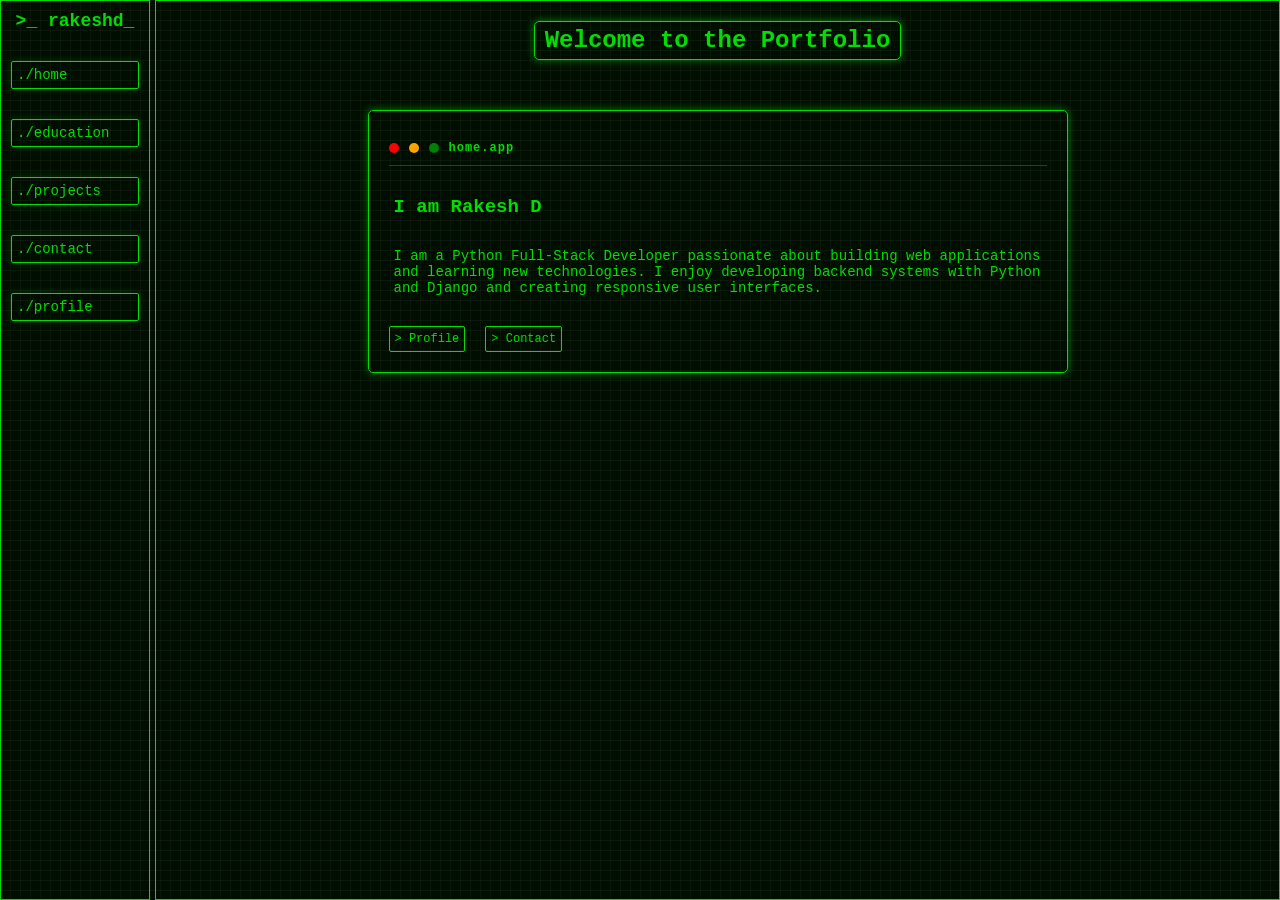
<file: index.html>
<!DOCTYPE html>
<html lang="en">

<head>
    <meta charset="UTF-8">
    <meta name="viewport" content="width=device-width, initial-scale=1.0">
    <title>Rakesh D - Portfolio</title>
    <link rel="stylesheet" href="./css/style.css">
</head>

<body>

    <nav>


        <h1 id="logo">rakeshd</h1>
        <ul>
            <a href="../">
                <li>Home</li>
            </a>
           
            <a href="./education.html">
                <li>Education</li>
            </a>
             <a href="./projects.html">
                <li>projects</li>
            </a>
            <a href="./contact.html">
                <li>Contact</li>
            </a>
            <a href="./profile.html">
                <li>Profile</li>
            </a>
        </ul>

    </nav>

    <main>
        <div class="welcome">
            <h1>Welcome to the Portfolio</h1>
        </div>
        <div class="intro">
            <div class="terminal-head">
                <div class="ter-color"> </div>
                <div class="ter-color"> </div>
                <div class="ter-color"> </div>
                
                <p>home.app</p>
            </div>
            <h1 id="hero-name">I am Rakesh D</h1>
            <p id="hero-occupy">I am a Python Full-Stack Developer passionate about building web applications and
                learning
                new technologies. I enjoy developing backend systems with Python and Django and creating responsive user
                interfaces.</p>
            <div class="links">
                <a href="./profile.html">Profile</a>

                <a href="./contact.html">Contact</a>
            </div>
        </div>


    </main>

</body>

</html>
</file>
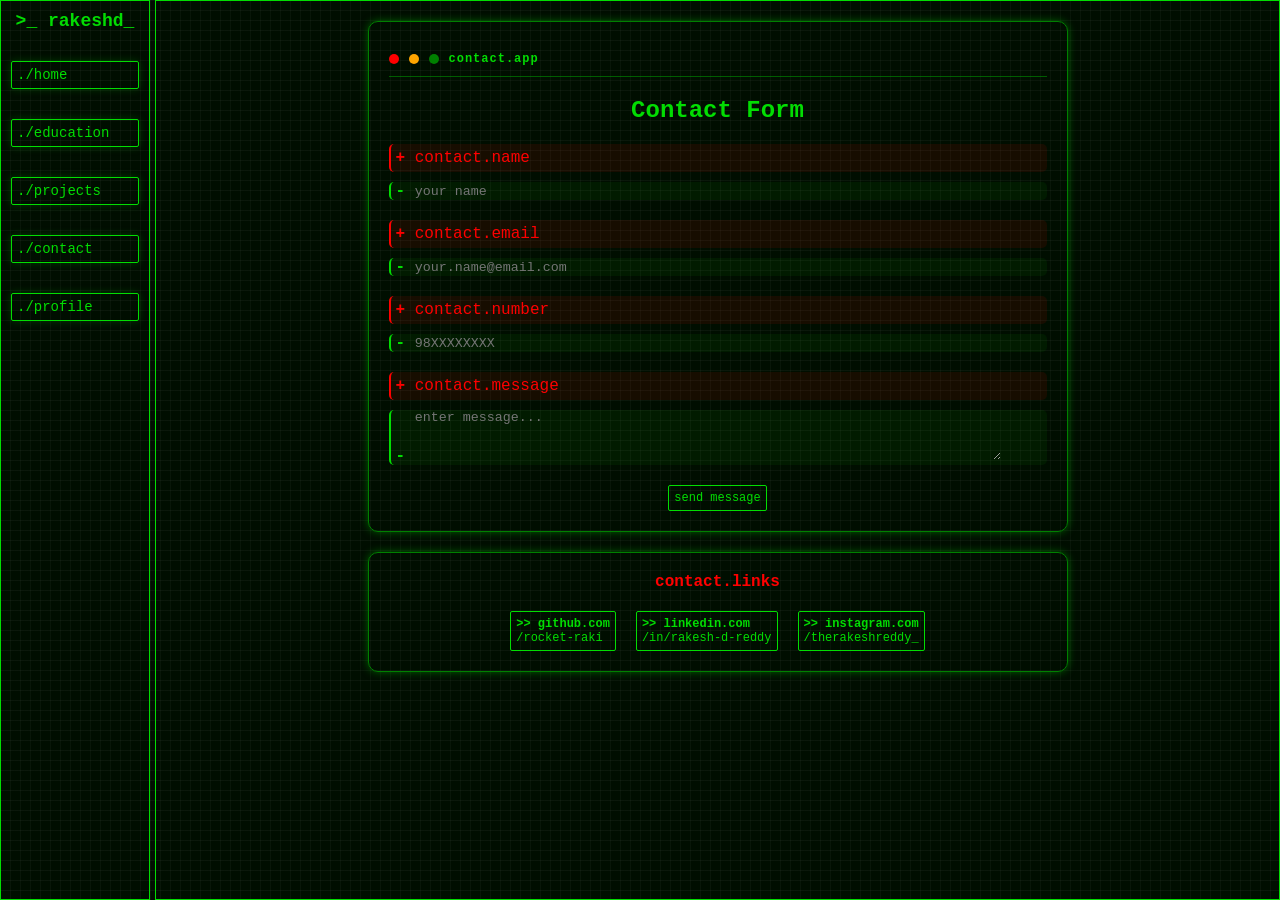
<file: contact.html>
<!DOCTYPE html>
<html lang="en">

<head>
    <meta charset="UTF-8">
    <meta name="viewport" content="width=device-width, initial-scale=1.0">
    <title>Contact</title>

    <link rel="stylesheet" href="./css/contact.css">
</head>

<body>

    <nav>


        <h1 id="logo">rakeshd</h1>
        <ul>
            <a href="../">
                <li>Home</li>
            </a>

            <a href="./education.html">
                <li>Education</li>
            </a>
            <a href="./projects.html">
                <li>projects</li>
            </a>
            <a href="./contact.html">
                <li>Contact</li>
            </a>
            <a href="./profile.html">
                <li>Profile</li>
            </a>
        </ul>

    </nav>

    <main>

        <div class="content">
            <div class="terminal-head">
                <div class="ter-color"> </div>
                <div class="ter-color"> </div>
                <div class="ter-color"> </div>

                <p>contact.app</p>
            </div>

            <div class="contact">
                <form action="">
                    <h2>Contact Form</h2>
                    <div class="console">
                        <p class="console-i">contact.name </p>
                        <p class="console-o"><input type="text" name="name" id="" placeholder="your name " required></p>
                    </div>
                    <div class="console">
                        <p class="console-i">contact.email </p>
                        <p class="console-o"><input type="email" name="email" id="" placeholder="your.name@email.com" required>
                        </p>
                    </div>
                    <div class="console">
                        <p class="console-i">contact.number </p>
                        <p class="console-o"> <input type="number" name="" id="" placeholder="98XXXXXXXX" required>
                        </p>
                    </div>
                    <div class="console">
                        <p class="console-i">contact.message </p>
                        <p class="console-o"> <textarea name="" id="" placeholder="enter message..."></textarea>

                        </p>
                    </div>
                    <button type="submit">send message</button>
                </form>
            </div>


        </div>

        <div class="content">
            <p>contact.links</p>
            <div class="links">

                <a href="">github.com <p>/rocket-raki</p></a>
                <a href=" ">linkedin.com <p>/in/rakesh-d-reddy</p></a>
                <a href=" ">instagram.com <p>/therakeshreddy_</p></a>
            </div>
        </div>

    </main>

</body>

</html>
</file>
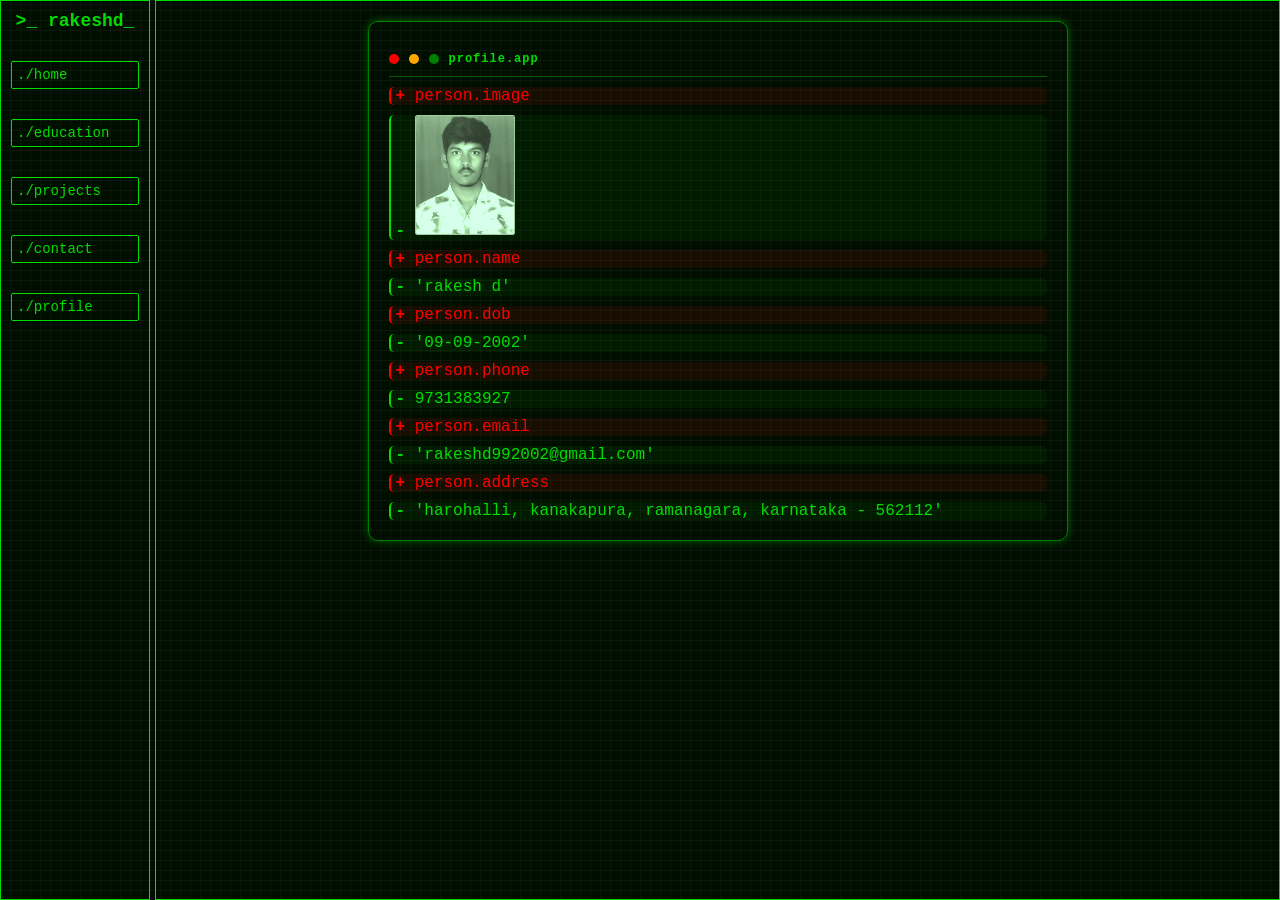
<file: profile.html>
<!DOCTYPE html>
<html lang="en">

<head>
    <meta charset="UTF-8">
    <meta name="viewport" content="width=device-width, initial-scale=1.0">
    <title>Profile</title>

    <link rel="stylesheet" href="./css/profile.css">
</head>

<body>

    <nav>


        <h1 id="logo">rakeshd</h1>
        <ul>
            <a href="../">
                <li>Home</li>
            </a>

            <a href="./education/">
                <li>Education</li>
            </a>
            <a href="./about/">
                <li>projects</li>
            </a>
            <a href="./contact">
                <li>Contact</li>
            </a>
            <a href="./profile">
                <li>Profile</li>
            </a>
        </ul>

    </nav>

    <main>

        <div class="content">
            <div class="terminal-head">
                <div class="ter-color"> </div>
                <div class="ter-color"> </div>
                <div class="ter-color"> </div>

                <p>profile.app</p>
            </div>
            <div class="top">

                <div class="console">
                    <p class="console-i">person.image </p>
                    <p class="console-o"><img src="../res/img/profile-imagejpg.jpg" alt=""></p> 
                </div>
            </div>
            <div class="console">
                <p class="console-i">person.name </p>
                <p class="console-o">'rakesh d'</p>

                <p class="console-i">person.dob </p>
                <p class="console-o">'09-09-2002' </p>

                <p class="console-i">person.phone </p>
                <p class="console-o">9731383927  </p>

                <p class="console-i">person.email </p>
                <p class="console-o">'rakeshd992002@gmail.com'</p>

                <p class="console-i">person.address </p>
                <p class="console-o">'Harohalli, Kanakapura, Ramanagara, Karnataka - 562112' </pre>
                </p>
            </div>

        </div>

    </main>

</body>

</html>
</file>
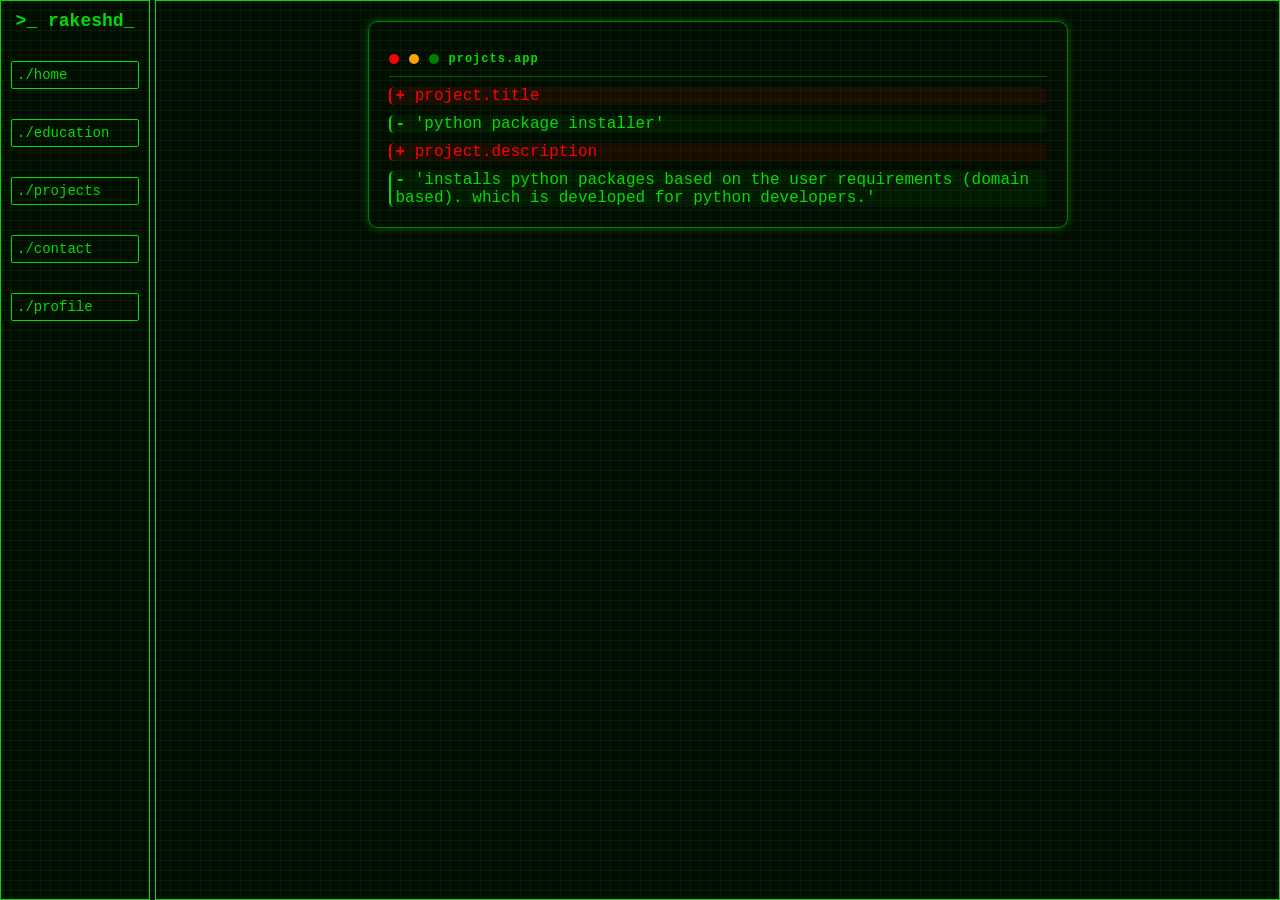
<file: projects.html>
<!DOCTYPE html>
<html lang="en">

<head>
    <meta charset="UTF-8">
    <meta name="viewport" content="width=device-width, initial-scale=1.0">
    <title>Projecst</title>

    <link rel="stylesheet" href="./css/profile.css">
</head>

<body>

    <nav>


        <h1 id="logo">rakeshd</h1>
        <ul>
            <a href="../">
                <li>Home</li>
            </a>

            <a href="./education.html">
                <li>Education</li>
            </a>
            <a href="./projects.html">
                <li>projects</li>
            </a>
            <a href="./contact.html">
                <li>Contact</li>
            </a>
            <a href="./profile.html">
                <li>Profile</li>
            </a>
        </ul>

    </nav>

    <main>

        <div class="content">
            <div class="terminal-head">
                <div class="ter-color"> </div>
                <div class="ter-color"> </div>
                <div class="ter-color"> </div>

                <p>projcts.app</p>
            </div>
            <div class="top">

                <div class="console">
                    <p class="console-i">project.title </p>
                    <p class="console-o">'python package installer'</p>
                    <!-- <p class="console-o"><img src="../res/img/profile-imagejpg.jpg" alt=""></p>     -->
                </div>
            </div>
            <div class="console">
                <p class="console-i">project.description </p>
                <p class="console-o">'Installs python packages based on the user requirements
                    (domain based). Which is developed for Python developers.'</p>

            </div>

        </div>

    </main>

</body>

</html>
</file>
<file: css/style.css>
:root {

    --border-color: rgb(2, 221, 2);
    --bg-color: rgb(0, 14, 0);
    --text-color: rgb(2, 221, 2);
}


* {
    margin: 0;
    padding: 0;
    box-sizing: border-box;
    font-family: Courier New, monospace;
    color: var(--text-color);
}

html,
body {
    width: 100%;
    height: 100%;
}


body {

    margin: 0;
    height: 100vh;

    background-color: var(--bg-color);

    background-image:
        linear-gradient(rgba(252, 252, 252, 0.044) 1px, transparent 1px),
        linear-gradient(90deg, rgba(251, 251, 251, 0.037) 1px, transparent 1px);

    background-size: 10px 10px;

}


body {
    display: grid;
    grid-template-columns: 150px 1fr;
    grid-template-areas:
        "nav main";
    gap: 5px;
}



nav {
    grid-area: nav;
}

main {
    grid-area: main;
}

nav {
    /* width: 150px; */
    height: 100vh;
    display: flex;
    flex-direction: column;
    border: 1px solid var(--border-color);
    padding: 10px;
    row-gap: 30px;
    /* position: fixed; */
    /* left: 0; */
    /* top: 0; */

}


nav ul {
    list-style: none;
    display: flex;
    flex-direction: column;
    row-gap: 30px;

}

nav ul li {

    /* border: 1px solid; */
    width: fit-content;
    height: fit-content;

}

nav ul a {
    text-decoration: none;
    border-radius: 2px;
    border: 1px solid;
    width: 100%;
    padding: 5px 5px;
    outline: var(--border-color);
    font-size: 14px;
    text-transform: lowercase;
    box-shadow: 0px 0px 8px rgba(0, 155, 0, 0.3);

}

nav ul li::before {
    content: './';
}

nav ul a:hover {
    background-color: rgb(3, 41, 3);
    /* background-color: var(--text-color);

    li {
        color: black;

    } */

}


#logo {
    text-decoration: none;
    text-transform: lowercase;
    font-size: 18px;
    font-weight: 600;

    /* border-left: 3px solid;
        border-right: 3px solid; */
    border-radius: 5px;
    text-align: center;
    padding: 0 4px;
    width: 100%;

}

#logo::before {
    content: '>_ ';
}

@keyframes blink {

    0%,
    50% {
        opacity: 1;
    }

    51%,
    100% {
        opacity: 0;
    }
}

#logo::after {
    content: '_ ';
    animation: blink 1s infinite linear;
    font-weight: 100;
}

@media (max-width:620px) {
    body {
        display: fle;
        grid-template-columns: auto;
        grid-template-rows: 1fr;
        grid-template-areas:
            "main"
            "nav ";
        gap: 0;
    }

    nav {
        width: 100%;
        padding: 20px 10px;
        height: fit-content;
        bottom: 0;
        top: auto;
        position: fixed;
    }

    nav ul {
        flex-direction: row;
        gap: 10px;
        justify-content: space-between;
        overflow-x: scroll;
        scrollbar-width: none;

    }

    nav ul li {

        /* border: 1px solid; */
        width: fit-content;
        height: fit-content;


    }

    nav ul a {
        border: 1px solid;
        width: 100%;
        padding: 5px;
    }

    #logo {
        display: none;

    }



}


/* -----------------------------------NAV BAR COMPLETED------------------------------- */



/* ----------------------------------------MAIN STARTS-------------------------------- */


main {
    border: 1px solid;
    padding: 20px;
    display: flex;
    row-gap: 50px;
    
    /* justify-content:center; */
    flex-direction: column;
    /* justify-content: center; */
    align-items: center;
}

.welcome h1 {
    /* border-left: 2px solid;
    border-right: 2px solid;
    border-radius: 5px;
    border-left-color: rgb(0, 123, 255);
    border-right-color: rgb(0, 123, 255); */
    border: 1px solid;
    border-radius: 5px;
    padding: 5px 10px;
    font-size: 24px;
    box-shadow: 0px 0px 8px rgba(0, 255, 0, 0.479);
    /* background-color: rgba(0, 123, 255, 0.093); */
    /* color: rgb(0, 187, 255); */

}

.intro {
    display: flex;
    flex-direction: column;
    row-gap: 30px;
    /* border-left: 1px solid; */
    padding: 20px 20px;
    border-radius: 5px;
    border: 1px solid;
    max-width: 700px;
    box-shadow: 0px 0px 8px rgba(0, 255, 0, 0.479);
}

#hero-name {
    /* border-left: 2px solid;
    border-radius: 5px;
    border-left-color: red ; */
    padding: 0 5px;
    font-size: 19px;
    font-weight: bold;
    /* background-color: rgba(255, 0, 0, 0.090); */
    /* color: red; */
}

#hero-occupy {
    /* border-left: 2px solid;
    border-radius: 5px;
    border-left-color: var(--text-color) ; */
    padding: 0 5px;
    font-size: 14px;
    /* background-color: rgba(0, 128, 0, 0.093);
    color: var(--text-color); */
}


.links {
    display: flex;
    flex-direction: row;
    gap: 20px;

    a {
        border: 1px solid;
        padding: 5px;
        font-size: 12px;
        text-decoration: none;
        border-radius: 2px;
        outline: none;

    }

    a::before {
        content: '> ';
    }

    a:hover {
        background-color: rgba(39, 255, 1, 0.10);
    }
}

.terminal-head {
    width: 100%;
    /* border: 1px solid; */
    padding: 10px 0;
    border-bottom: 1px solid rgba(1, 143, 1, 0.604);
    display: flex;
    align-items: center;
    gap: 10px;
    flex-direction: row;
    p{
        font-size: 12px;
        font-weight: bold;
        letter-spacing: 1px;
    }
}

.ter-color {
    /* border: 1px solid; */
    width: 10px;
    height: 10px;
    border-radius: 50%;
}

.ter-color:nth-child(1) {

    background-color: red;
}
.ter-color:nth-child(2) {

    background-color: orange;
}
.ter-color:nth-child(3) {

    background-color: green;
}

@media (max-width:620px) {
    .welcome h1 {
        padding: 0 5px;
        font-size: 20px;
    }

}












/* -----------------------------------------MAIN COMPLETED--------------------------------- */
</file>
<file: css/contact.css>
:root {

    --border-color: rgb(2, 221, 2);
    --bg-color: rgb(0, 14, 0);
    --text-color: rgb(2, 221, 2);
}


* {
    margin: 0;
    padding: 0;
    box-sizing: border-box;
    font-family: Courier New, monospace;
    color: var(--text-color);
    user-select: none;
    -webkit-user-drag: none;
    -moz-user-select: none;
    
}

html,
body {
    width: 100%;
    height: 100%;
}


body {

    margin: 0;
    height: 100vh;

    background-color: var(--bg-color);

    background-image:
        linear-gradient(rgba(252, 252, 252, 0.044) 1px, transparent 1px),
        linear-gradient(90deg, rgba(251, 251, 251, 0.037) 1px, transparent 1px);

    background-size: 10px 10px;

}


body {
    display: grid;
    grid-template-columns: 150px 1fr;
    grid-template-areas:
        "nav main";
    gap: 5px;
}



nav {
    grid-area: nav;
}

main {
    grid-area: main;
}

nav {
    /* width: 150px; */
    height: 100vh;
    display: flex;
    flex-direction: column;
    border: 1px solid var(--border-color);
    padding: 10px;
    row-gap: 30px;
    /* position: fixed; */
    /* left: 0; */
    /* top: 0; */

}


nav ul {
    list-style: none;
    display: flex;
    flex-direction: column;
    row-gap: 30px;

}

nav ul li {

    /* border: 1px solid; */
    width: fit-content;
    height: fit-content;

}

nav ul a {
    text-decoration: none;
    border-radius: 2px;
    border: 1px solid;
    width: 100%;
    padding: 5px 5px;
    outline: var(--border-color);
    font-size: 14px;
    text-transform: lowercase;
    box-shadow: 0px 0px 8px rgba(0, 155, 0, 0.3);

}

nav ul li::before {
    content: './';
}

nav ul a:hover {
    background-color: rgb(3, 41, 3);
    /* background-color: var(--text-color); */

    /* li {
        color: black;

    } */

}


#logo {
    text-decoration: none;
    text-transform: lowercase;
    font-size: 18px;
    font-weight: 600;

    /* border-left: 3px solid;
        border-right: 3px solid; */
    border-radius: 5px;
    text-align: center;
    padding: 0 4px;
    width: 100%;

}

#logo::before {
    content: '>_ ';
}

@keyframes blink {

    0%,
    50% {
        opacity: 1;
    }

    51%,
    100% {
        opacity: 0;
    }
}

#logo::after {
    content: '_ ';
    animation: blink 1s infinite linear;
    font-weight: 100;
}

@media (max-width:620px) {
    body {
        display: fle;
        grid-template-columns: auto;
        grid-template-rows: 1fr;
        grid-template-areas:
            "main"
            "nav ";
        gap: 0;
    }

    nav {
        width: 100%;
        padding: 20px 10px;
        height: fit-content;
        bottom: 0;
        top: auto;
        position: fixed;
    }

    nav ul {
        flex-direction: row;
        gap: 10px;
        justify-content: space-between;
        overflow-x: scroll;
        scrollbar-width: none;

    }

    nav ul li {

        /* border: 1px solid; */
        width: fit-content;
        height: fit-content;


    }

    nav ul a {
        border: 1px solid;
        width: 100%;
        padding: 5px;
    }

    #logo {
        display: none;

    }



}


/* -----------------------------------NAV BAR COMPLETED------------------------------- */



/* ----------------------------------------MAIN STARTS-------------------------------- */


main {
    display: flex;
    flex-direction: column;
    align-items: center;
    row-gap: 20px;
    border: 1px solid;
    width: 100%;
    height: 100%;
    padding: 20px;
}

main .content {
    border: 1px solid green;
    height: fit-content;
    width: 100%;
    max-width: 700px;
    align-items: center;
    padding: 20px;
    border-radius: 10px;
    display: flex;
    flex-direction: column;
    row-gap: 20px;
    box-shadow: 0px 0px 8px rgba(0, 155, 0, 0.579);

}



.terminal-head {
    width: 100%;
    /* border: 1px solid; */
    padding: 10px 0;
    border-bottom: 1px solid rgba(1, 143, 1, 0.604);
    display: flex;
    align-items: center;
    gap: 10px;
    flex-direction: row;

    p {
        font-size: 12px;
        font-weight: bold;
        letter-spacing: 1px;
    }
}

.ter-color {
    /* border: 1px solid; */
    width: 10px;
    height: 10px;
    border-radius: 50%;
}

.ter-color:nth-child(1) {

    background-color: red;
}

.ter-color:nth-child(2) {

    background-color: orange;
}

.ter-color:nth-child(3) {

    background-color: green;
}


.console {
    /* border: 1px solid; */
    width: 100%;
    text-transform: lowercase;
    display: flex;
    flex-direction: column;
    row-gap: 10px;
}

.console-i {
    border-left: 2px solid rgb(255, 0, 0);
    border-radius: 5px;
    padding: 5px;
    
    width: 100%;
    
    height: fit-content;
    background-color: rgba(255, 0, 0, 0.09);
    color: red;


}

.console-o {
    border-left: 2px solid var(--text-color);
    border-radius: 5px;
    padding-left: 5px;
    height: fit-content;
    width: 100%;
    background-color: rgba(26, 255, 0, 0.056);
    color: var(--text-color);
}

.console-i::before {
    content: '+ ';
    font-weight: bold;
}

.console-o::before {
    content: '- ';
    font-weight: bold;
}



.links {
    display: flex;
    flex-direction: row;
    gap: 20px;

    a {
        border: 1px solid;
        padding: 5px;
        font-size: 12px;
        text-decoration: none;
        border-radius: 2px;
        outline: none;
        font-weight: bold;

        p {
            font-weight: 100;
        }

    }

    a::before {
        content: '>> ';
    }

    a:hover {
        background-color: rgba(39, 255, 1, 0.10);
    }
}


.contact {
    width: 100%;
}

.content>p {
    color: red;
    font-weight: bold;
}

.contact form {
    display: flex;
    width: 100%;
    flex-direction: column;
    row-gap: 20px;
    align-items: center;
}

form input,
form textarea {
    width: 90%;
    background: none;
    outline: none;
    border: 0px;
}



form textarea {
    min-height: 50px;

}

form button {
    width: fit-content;
    border: 1px solid;
    background: none;
    padding: 5px;
    font-size: 12px;
    text-decoration: none;
    border-radius: 2px;
    outline: none;
}

form button:hover {
    background-color: rgba(39, 255, 1, 0.10);
}




@media (max-width:620px) {
    main{
        margin-bottom: 100px;
    }
    .contact {
        max-width: 500px;
    }

    .links {
        display: flex;
        flex-direction: column;
        width: 200px;
    }



}
</file>
<file: css/profile.css>
:root {

    --border-color: rgb(2, 221, 2);
    --bg-color: rgb(0, 14, 0);
    --text-color: rgb(2, 221, 2);
}


* {
    margin: 0;
    padding: 0;
    box-sizing: border-box;
    font-family: Courier New, monospace;
    color: var(--text-color);
}

html,
body {
    width: 100%;
    height: 100%;
}


body {

    margin: 0;
    height: 100vh;

    background-color: var(--bg-color);

    background-image:
        linear-gradient(rgba(252, 252, 252, 0.044) 1px, transparent 1px),
        linear-gradient(90deg, rgba(251, 251, 251, 0.037) 1px, transparent 1px);

    background-size: 10px 10px;

}


body {
    display: grid;
    grid-template-columns: 150px 1fr;
    grid-template-areas:
        "nav main";
    gap: 5px;
}



nav {
    grid-area: nav;
}

main {
    grid-area: main;
}

nav {
    /* width: 150px; */
    height: 100vh;
    display: flex;
    flex-direction: column;
    border: 1px solid var(--border-color);
    padding: 10px;
    row-gap: 30px;
    /* position: fixed; */
    /* left: 0; */
    /* top: 0; */

}


nav ul {
    list-style: none;
    display: flex;
    flex-direction: column;
    row-gap: 30px;

}

nav ul li {

    /* border: 1px solid; */
    width: fit-content;
    height: fit-content;

}

nav ul a {
    text-decoration: none;
    border-radius: 2px;
    border: 1px solid;
    width: 100%;
    padding: 5px 5px;
    outline: var(--border-color);
    font-size: 14px;
    text-transform: lowercase;

}

nav ul li::before {
    content: './';
}

nav ul a:hover {
    /* background-color: rgb(3, 41, 3); */
    background-color: var(--text-color);

    li {
        color: black;

    }

}


#logo {
    text-decoration: none;
    text-transform: lowercase;
    font-size: 18px;
    font-weight: 600;

    /* border-left: 3px solid;
        border-right: 3px solid; */
    border-radius: 5px;
    text-align: center;
    padding: 0 4px;
    width: 100%;

}

#logo::before {
    content: '>_ ';
}

@keyframes blink {

    0%,
    50% {
        opacity: 1;
    }

    51%,
    100% {
        opacity: 0;
    }
}

#logo::after {
    content: '_ ';
    animation: blink 1s infinite linear;
    font-weight: 100;
}

@media (max-width:620px) {
    body {
        display: fle;
        grid-template-columns: auto;
        grid-template-rows: 1fr;
        grid-template-areas:
            "main"
            "nav ";
        gap: 0;
    }

    nav {
        width: 100%;
        padding: 20px 10px;
        height: fit-content;
        bottom: 0;
        top: auto;
        position: fixed;
    }

    nav ul {
        flex-direction: row;
        gap: 10px;
        justify-content: space-between;
        overflow-x: scroll;
        scrollbar-width: none;

    }

    nav ul li {

        /* border: 1px solid; */
        width: fit-content;
        height: fit-content;


    }

    nav ul a {
        border: 1px solid;
        width: 100%;
        padding: 5px;
    }

    #logo {
        display: none;

    }



}


/* -----------------------------------NAV BAR COMPLETED------------------------------- */



/* ----------------------------------------MAIN STARTS-------------------------------- */

main{
    display: flex;
    flex-direction: column;
    align-items: center;
    border: 1px solid;
    width: 100%;
    height: 100%;
    padding: 20px;
}

main .content {
    border: 1px solid green;
    height: fit-content ;
    width:100%;
    max-width: 700px;
    align-items: center;
    padding: 20px;
    border-radius: 10px;
    display: flex;
    flex-direction: column;
    row-gap: 10px;
    box-shadow: 0px 0px 8px rgba(0, 155, 0, 0.579);

}

.content .top  {

    width: 100%;
    
    
}
.content .top img{
    
    border: 1px solid var(--text-color);
    width: 100px;
    height: 120px;
    object-fit:cover;
    border-radius: 2px;
    
    filter: grayscale(1) sepia(1) hue-rotate(70deg) ;
}


.terminal-head {
    width: 100%;
    /* border: 1px solid; */
    padding: 10px 0;
    border-bottom: 1px solid rgba(1, 143, 1, 0.604);
    display: flex;
    align-items: center;
    gap: 10px;
    flex-direction: row;
    p{
        font-size: 12px;
        font-weight: bold;
        letter-spacing: 1px;
    }
}

.ter-color {
    /* border: 1px solid; */
    width: 10px;
    height: 10px;
    border-radius: 50%;
}

.ter-color:nth-child(1) {

    background-color: red;
}
.ter-color:nth-child(2) {

    background-color: orange;
}
.ter-color:nth-child(3) {

    background-color: green;
}


.console{
    /* border: 1px solid; */
    width: 100%;
    text-transform:lowercase;
    display: flex;
    flex-direction: column;
    row-gap: 10px;
}
.console-i{
    border-left: 2px solid rgb(255, 0, 0);
    border-radius: 5px;
    padding-left: 5px;
    height: fit-content;
    background-color: rgba(255, 0, 0, 0.09);
    color: red;

}
.console-o{
    border-left: 2px solid var(--text-color);
    border-radius: 5px;
    padding-left: 5px;
    height: fit-content;
    background-color: rgba(26, 255, 0, 0.056);
    color: var(--text-color);
}
.console-i::before{
    content: '+ ';
    font-weight:bold;
}
.console-o::before{
    content: '- ';
    font-weight:bold;
}
</file>
